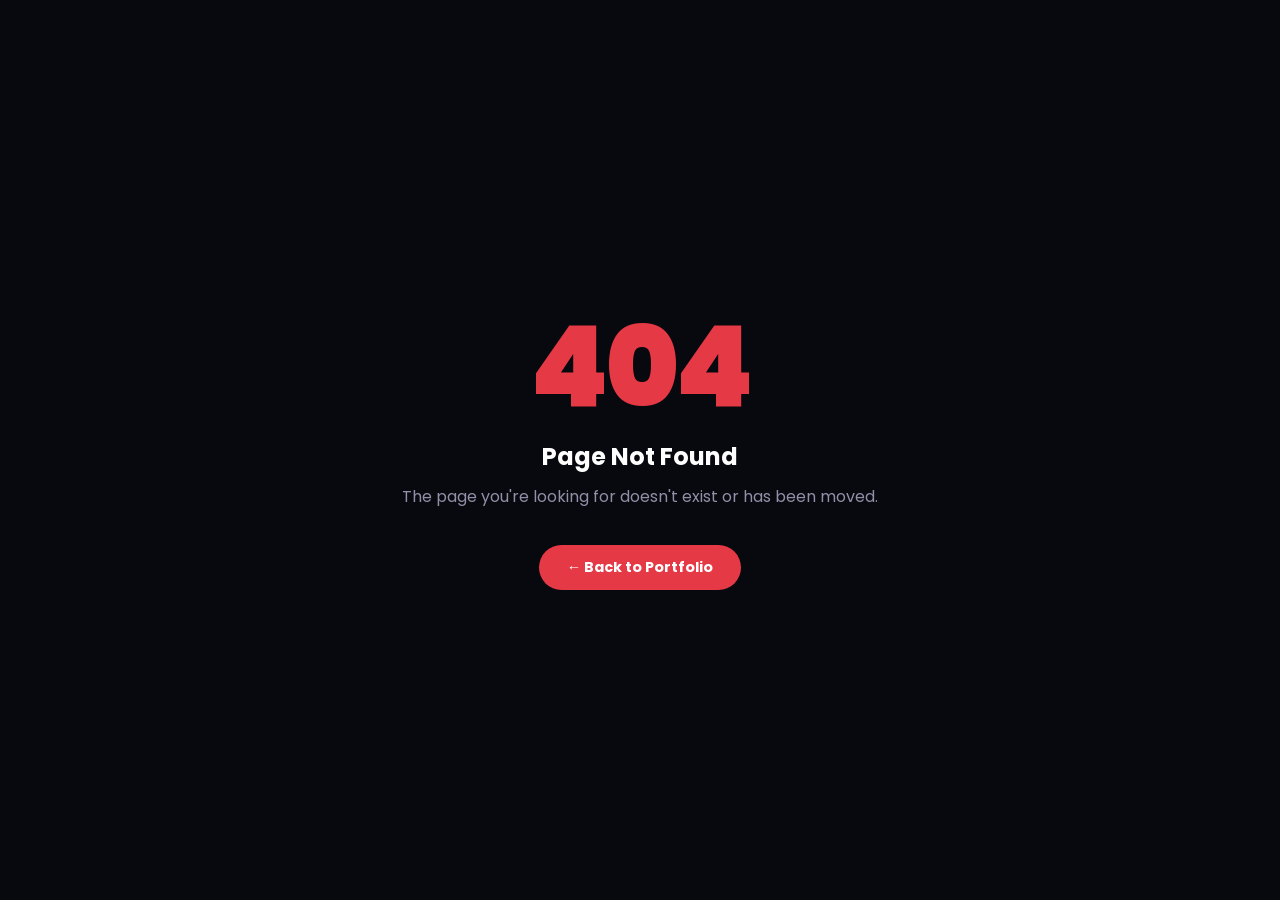
<file: access-denied.html>
<!DOCTYPE html>
<html lang="en">
<head>
    <meta charset="UTF-8">
    <meta name="viewport" content="width=device-width, initial-scale=1.0">
    <title>Page Not Found — Faizan Ali</title>
    <link rel="preconnect" href="https://fonts.googleapis.com">
    <link rel="preconnect" href="https://fonts.gstatic.com" crossorigin>
    <link href="https://fonts.googleapis.com/css2?family=Poppins:wght@600;700;800&display=swap" rel="stylesheet">
    <style>
        *, *::before, *::after { box-sizing: border-box; margin: 0; padding: 0; }
        body {
            background-color: #08080f;
            font-family: 'Poppins', sans-serif;
            min-height: 100vh;
            display: flex;
            flex-direction: column;
            align-items: center;
            justify-content: center;
            text-align: center;
            padding: 24px;
            color: #ffffff;
        }
        .code {
            font-size: 7rem;
            font-weight: 900;
            color: #e63946;
            line-height: 1;
            margin-bottom: 16px;
            letter-spacing: -4px;
        }
        .title {
            font-size: 1.5rem;
            font-weight: 700;
            color: #ffffff;
            margin-bottom: 10px;
        }
        .sub {
            font-size: 1rem;
            color: #9090a8;
            margin-bottom: 36px;
        }
        .back-link {
            display: inline-flex;
            align-items: center;
            gap: 8px;
            padding: 12px 28px;
            background: #e63946;
            color: #ffffff;
            border-radius: 9999px;
            font-weight: 700;
            font-size: 0.9rem;
            text-decoration: none;
            transition: background 0.2s;
        }
        .back-link:hover { background: #ff4d5e; }
    </style>
</head>
<body>
    <p class="code">404</p>
    <h1 class="title">Page Not Found</h1>
    <p class="sub">The page you're looking for doesn't exist or has been moved.</p>
    <a href="/" class="back-link">← Back to Portfolio</a>
</body>
</html>
</file>
